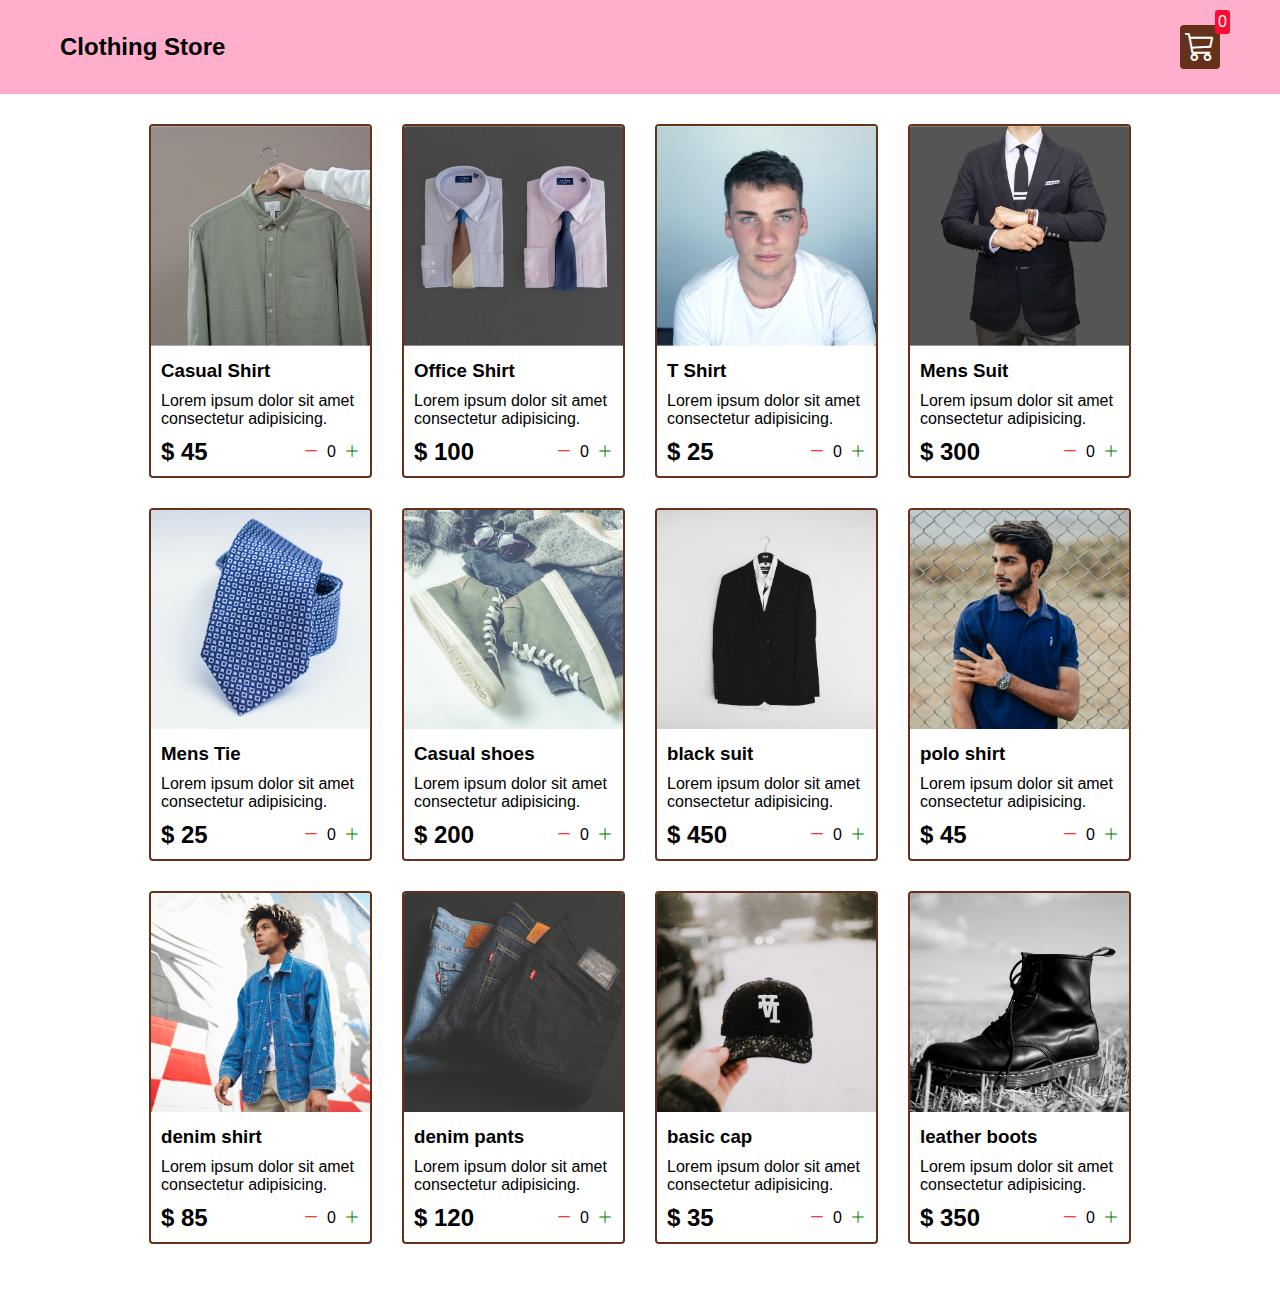
<file: index.html>
<!DOCTYPE html>
<html lang="en">
<head>
    <meta charset="UTF-8">
    <meta name="viewport" content="width=device-width, initial-scale=1.0">
    <title>Clothing Store</title>
    <link rel="stylesheet" href="src/style.css">
    <link rel="stylesheet" href="https://cdn.jsdelivr.net/npm/bootstrap-icons@1.11.3/font/bootstrap-icons.min.css">
</head>
<body>
    <div class="navbar">
        <a href="index.html">
            <h2>Clothing Store</h2>
        </a>
        
        <a href="cart.html">
            <div class="cart">
                <i class="bi bi-cart3"></i>
                <div id="cartAmount" class="cartAmount">0</div>
            </div>
        </a>
        
    </div>  

    <div class="shop" id="shop">
        
    </div>

</body>
<script src="src/data.js"></script>
<script src="src/main.js"></script>

</html>
</file>
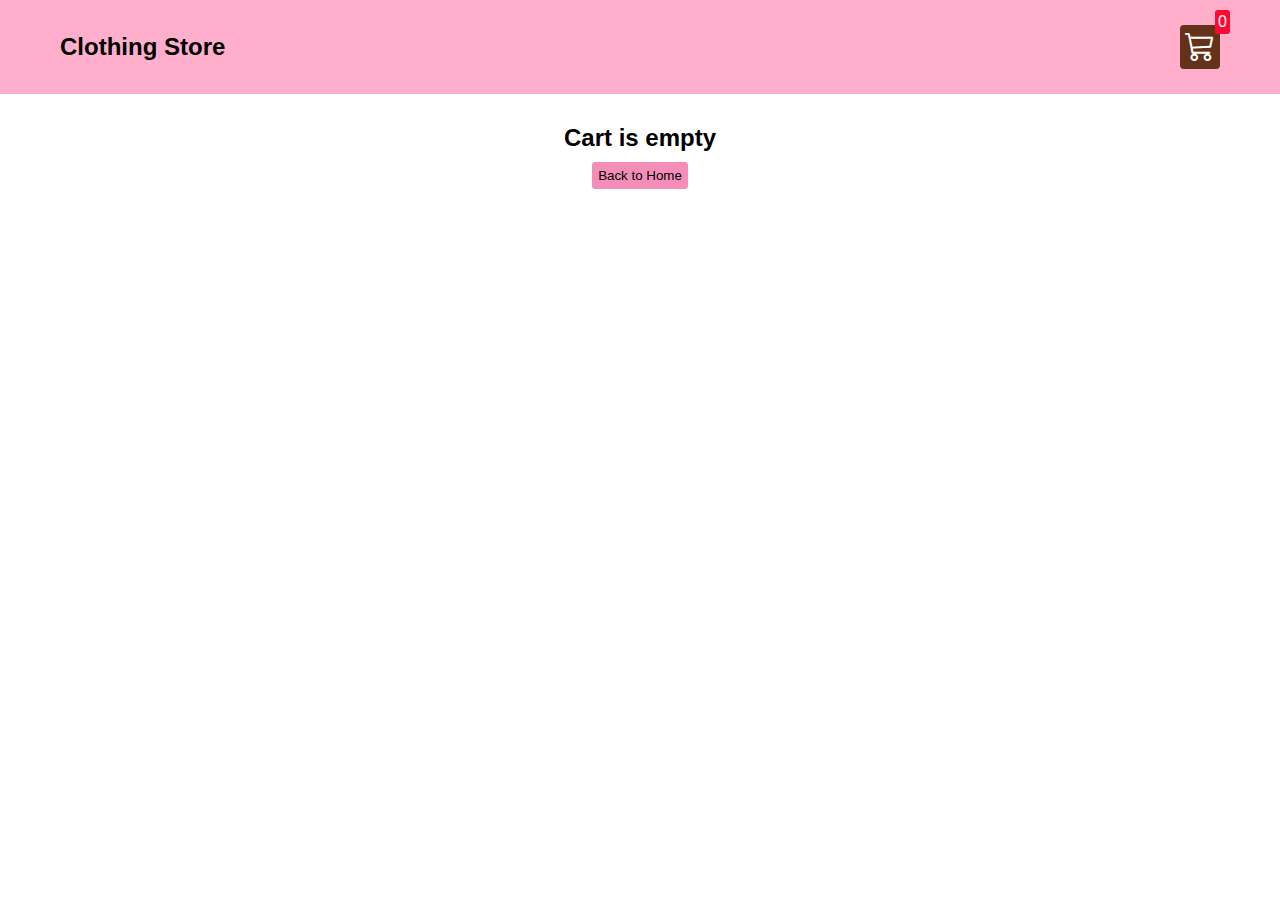
<file: cart.html>
<!DOCTYPE html>
<html lang="en">
<head>
    <meta charset="UTF-8">
    <meta name="viewport" content="width=device-width, initial-scale=1.0">
    <title>Clothing Store</title>
    <link rel="stylesheet" href="src/style.css">
    <link rel="stylesheet" href="https://cdn.jsdelivr.net/npm/bootstrap-icons@1.11.3/font/bootstrap-icons.min.css">
</head>
<body>
    <div class="navbar">
        <a href="index.html">
            <h2>Clothing Store</h2>
        </a>
        
        <a href="cart.html">
            <div class="cart">
                <i class="bi bi-cart3"></i>
                <div id="cartAmount" class="cartAmount">0</div>
            </div>
        </a>
        
    </div> 
    
    <div id="label" class="text-center"></div>
    
    <div class="shopping-cart" id="shopping-cart"></div>
</body>
<script src="src/data.js"></script>
<script src="src/cart.js"></script>
</html>
</file>
<file: src/style.css>
*{
    margin: 0;
    padding: 0;
    box-sizing: border-box;
}
body{
    font-family:sans-serif;
}

i{
    cursor: pointer;
}

a{
    text-decoration: none;
    color: black;
}

.navbar{
    display: flex;
    flex-direction: row;
    justify-content: space-between; 
    align-items: center;
    background-color: #ffafcc;
    color: black;
    padding: 25px 60px;
    margin-bottom: 30px;
}
.cart{
    position: relative;
    background-color: #64321b;
    color: white;
    padding: 5px;
    font-size: 30px;
    border-radius: 4px;
}
.cartAmount{
    position: absolute;
    top: -15px;
    right: -10px;
    font-size: 16px;
    background-color: #ff0831;
    color: white;
    padding: 3px;
    border-radius: 3px;
}

/**
* ! shop item styles are here
**/

.shop{
    display: grid;
    grid-template-columns: repeat(4, 223px);
    gap: 30px;
    justify-content: center;
    margin-bottom: 50px;
}

@media (max-width: 1000px){
    .shop{
        grid-template-columns: repeat(2, 223px);
    }
}

@media (max-width: 500px){
    .shop{
        grid-template-columns: repeat(1, 223px);
    }
}

.item{
    border: 2px solid #64321b;
    border-radius: 4px;
}

.item img{
    width: 100%;
    border-radius: 2px 2px 0 0;
}

.details{
    display: flex;
    flex-direction: column;
    padding: 10px;
    gap: 10px;
}
.price-quantity{
    display: flex;
    flex-direction: row;
    justify-content: space-between;
    align-items: center;
}
.buttons{
    display: flex;
    flex-direction: row;
    gap: 8px;
    font-size: 16px;
}
.bi-dash-lg{
    color: red;
}
.bi-plus-lg{
    color: green;
}

/**
* ! style rules for label and some buttons
**/

.text-center{
    text-align: center;
    margin-bottom: 20px;
}
.Homebtn, .checkout, .removeall{
    background-color: #f48eb8;
    color: black;
    border: none;
    padding: 6px;
    border-radius: 3px;
    cursor: pointer;
    margin-top: 10px;
}

.checkout{
    background-color: green;
}
.removeall{
    background-color: red;
}

.bi-x-lg{
    color: red;
    font-weight: bold;
}

/**
* ! style rules for shopping cart
**/

.shopping-cart{
    display: grid;
    grid-template-columns: repeat(1, 320px);
    justify-content: center;
    gap: 15px;
}

/**
* ! style rules for cart-item
**/

.cart-item{
    border: 2px solid #64321b;
    border-radius: 5px;
    display: flex;
}

.title-price-x{
    width: 195px;
    display: flex;
    align-items: center;
    justify-content: space-between;
}
.title-price{
    display: flex;
    align-items: center;
    gap: 10px;
}
.cart-item-price{
    background-color: #f38aa5;
    border-radius: 4px;
    padding: 3px 6px;
}
</file>
